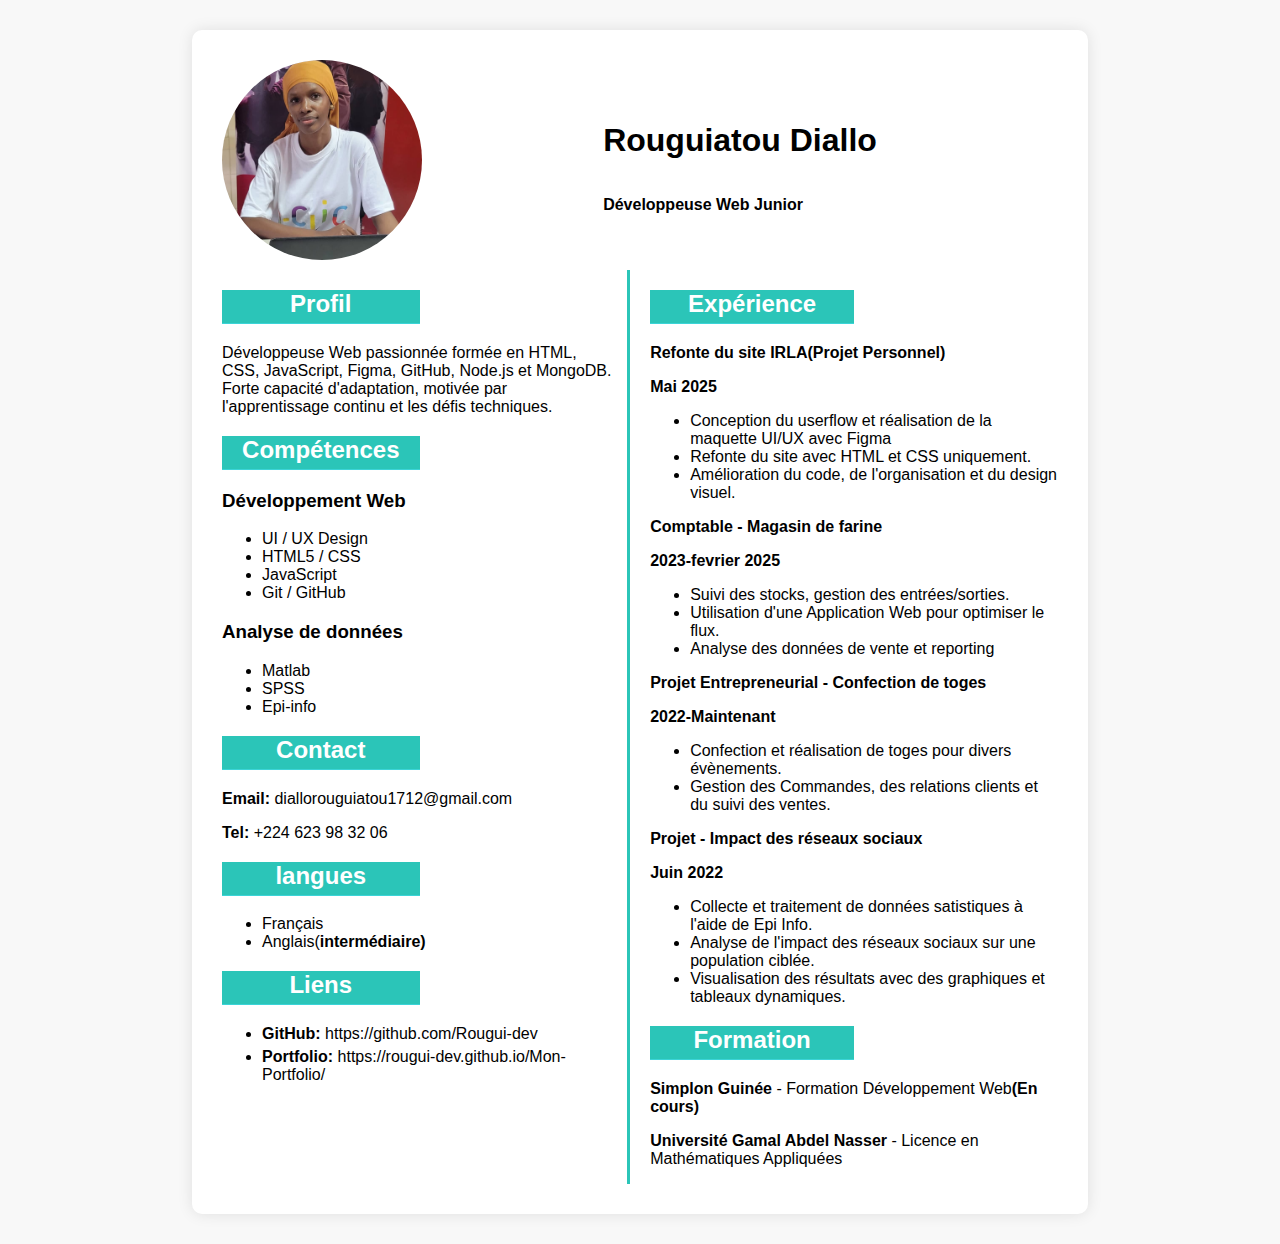
<file: index.html>
<!DOCTYPE html>
<html lang="en">

<head>
    <meta charset="UTF-8">
    <meta name="viewport" content="width=device-width, initial-scale=1.0">
    <title>Mon CV</title>
    <link rel="stylesheet" href="style.css">
    <link rel="stylesheet" href="./fontawesome-free-6.7.2-web/fontawesome-free-6.7.2-web/css/all.min.css">
</head>

<body>
    <!-- 
    <header>

        <nav class="navbar">
            <ul>
                <li><a href="#profil">profil</a></li>
                <li><a href="#competences">compétences</a></li>
                <li><a href="#contact">contact</a></li>
                <li><a href="#langue">langue</a></li>
                <li><a href="#expérience">expérience</a></li>
                <li><a href="#formation">formation</a></li>

            </ul>
        </nav>
        <label id="toggle" for="tete"><i class="fas fa-bars" style="font-size: 1.8rem;"></i></label>
    <input type="checkbox" id="tete" hidden>

    </header> -->
    <aside>
        <nav class="navbar">
            <ul>
                <li><a href="#profil">profil</a></li>
                <li><a href="#competences">compétences</a></li>
                <li><a href="#contact">contact</a></li>
                <li><a href="#langue">langue</a></li>
                <li><a href="#expérience">expérience</a></li>
                <li><a href="#formation">formation</a></li>

            </ul>
        </nav>
    </aside>


    <div class="cv-container">
        <div class="en-tete">
            <img src="profil.jpg" alt="Ma photo" width="200px" height="200px" class="photo-profil">
            <div class="nom">
                <h1>Rouguiatou Diallo</h1>
                <p> <strong>Développeuse Web Junior</strong></p>
            </div>
        </div>
        <div class="cv-content">
            <div class="col-gauche">
                <section class="profil" id="profil">
                    <h2>Profil</h2>
                    <p>Développeuse Web passionnée formée en HTML, CSS, JavaScript, Figma, GitHub, Node.js et MongoDB.
                        Forte capacité d'adaptation, motivée par l'apprentissage continu et les défis techniques.
                    </p>
                </section>

                <section class="competences" id="competences">
                    <h2>Compétences</h2>
                    <h3> Développement Web</h3>
                    <ul>
                        <li>UI / UX Design</li>
                        <li>HTML5 / CSS</li>
                        <li>JavaScript</li>
                        <li>Git / GitHub</li>
                    </ul>

                    <h3>Analyse de données</h3>
                    <ul>
                        <li>Matlab</li>
                        <li>SPSS</li>
                        <li>Epi-info</li>
                    </ul>
                </section>

                <section class="contact" id="contact">
                    <h2>Contact</h2>
                    <p style="width: 100%; font-weight: bold;">Email: <a href="diallorouguiatou1712@gmail.com"
                            class="couleur">diallorouguiatou1712@gmail.com</a></p>
                    <p style="font-weight: bold;">Tel: <a href="tel:" +224 623 98 32 06 class="couleur">+224 623 98 32
                            06</a></p>
                </section>

                <section class="langues" id="langue">
                    <h2>langues</h2>
                    <ul>
                        <li>Français</li>
                        <li>Anglais(<strong>intermédiaire)</strong></li>
                    </ul>
                </section>
                <section class="liens" id="lien">
                    <h2>Liens</h2>
                    <ul>
                        <li style="margin-bottom: 5px;"><strong>GitHub:</strong> <a href="https://github.com/Rougui-dev" class="couleur"></a>https://github.com/Rougui-dev</li>
                        <li><strong>Portfolio:</strong> <a href="https://rougui-dev.github.io/Mon-Portfolio/" class="couleur">https://rougui-dev.github.io/Mon-Portfolio/</a></li>
                    </ul>
                </section>
            </div>

            <div class="col-droite">
                <section class="expérience" id="expérience">
                    <h2>Expérience</h2>
                    <p><strong>Refonte du site IRLA(Projet Personnel)</strong></p>
                    <p><b>Mai 2025</b></p>
                    <ul>
                        <li>Conception du userflow et réalisation de la maquette UI/UX avec Figma</li>
                        <li>Refonte du site avec HTML et CSS uniquement.</li>
                        <li>Amélioration du code, de l'organisation et du design visuel.</li>
                    </ul>
                    <p><strong>Comptable - Magasin de farine</strong></p>
                    <p><b>2023-fevrier 2025</b></p>
                    <ul>
                        <li>Suivi des stocks, gestion des entrées/sorties.</li>
                        <li>Utilisation d'une Application Web pour optimiser le flux.</li>
                        <li>Analyse des données de vente et reporting</li>
                    </ul>

                    <p><strong>Projet Entrepreneurial - Confection de toges</strong></p>
                    <p><b>2022-Maintenant</b></p>
                    <ul>
                        <li>Confection et réalisation de toges pour divers évènements.</li>
                        <li>Gestion des Commandes, des relations clients et du suivi des ventes.</li>
                        <!-- <li>Organisation de la production et contrôle de la qualité.</li> -->
                    </ul>
                    <p><strong>Projet - Impact des réseaux sociaux</strong></p>
                    <p><b>Juin 2022</b></p>
                    <ul>
                        <li>Collecte et traitement de données satistiques à l'aide de Epi Info.</li>
                        <li>Analyse de l'impact des réseaux sociaux sur une population ciblée.</li>
                        <li>Visualisation des résultats avec des graphiques et tableaux dynamiques.</li>
                    </ul>
                </section>

                <section class="formation" id="formation">
                    <h2>Formation</h2>
                    <p><strong>Simplon Guinée</strong> - Formation Développement Web<b>(En cours)</b></p>
                    <p><strong>Université Gamal Abdel Nasser</strong> - Licence en Mathématiques Appliquées</p>
                </section>
            </div>
        </div>
    </div>

    </div>

    <script>
        const toggleCheck = document.getElementById('tete');
        const aside = document.querySelector('aside');

        toggleCheck.addEventListener('change', (e) => {
            if (toggleCheck.checked) {
                aside.style.right = 0;
            } else {
                aside.style.right = "-250px";
            };
        });

    </script>
</body>

</html>
</file>
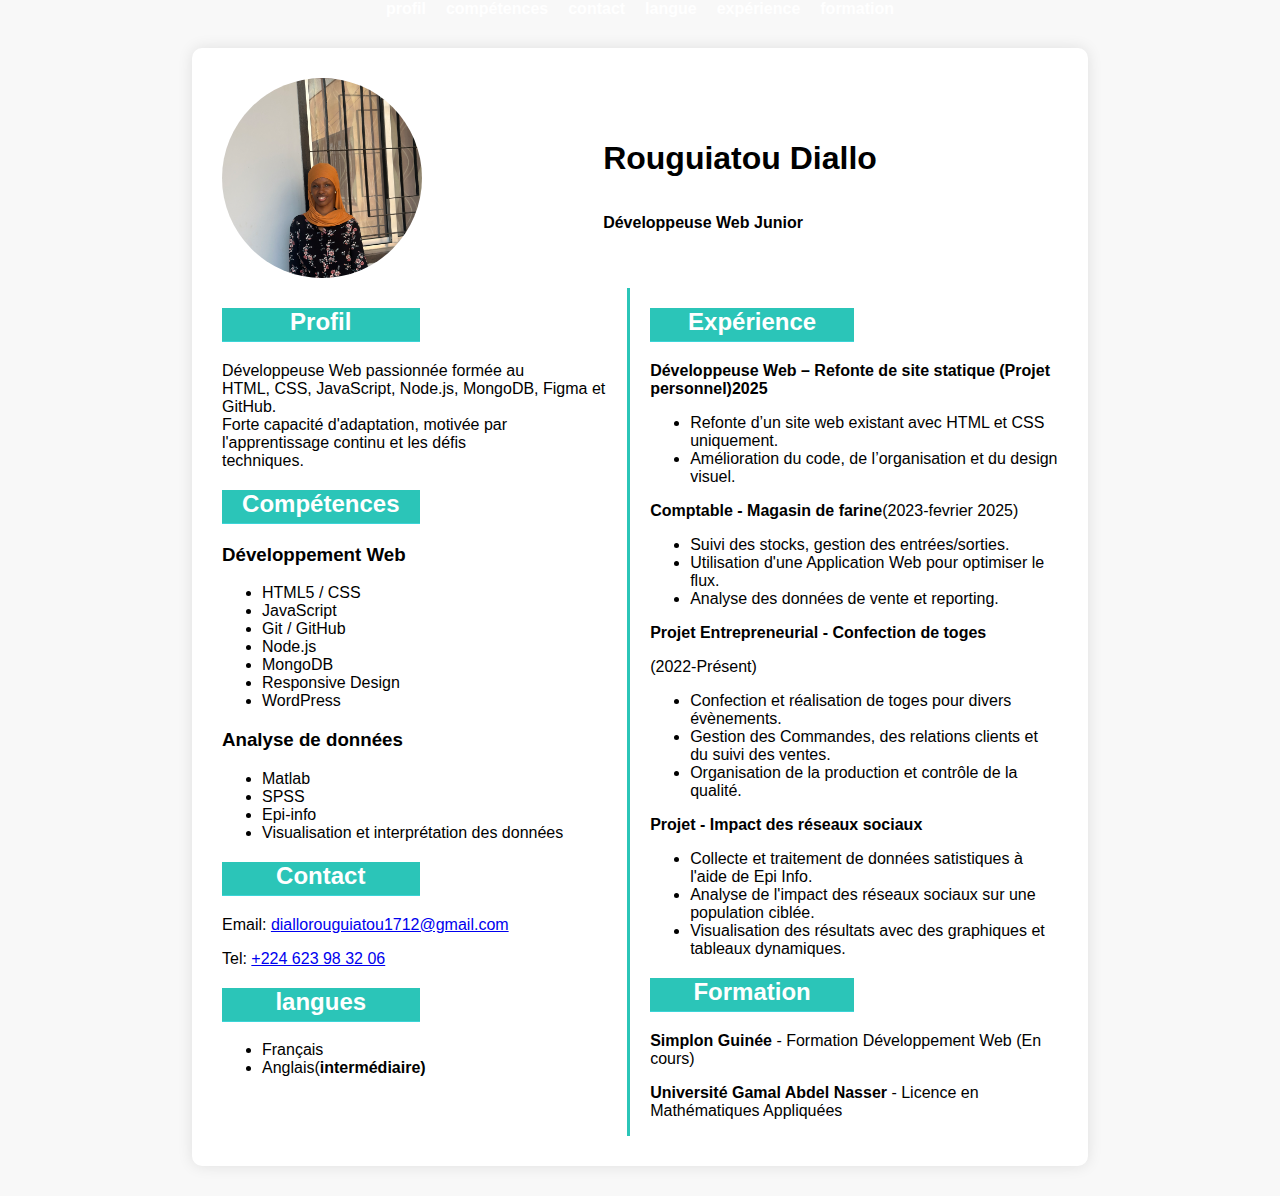
<file: index-DESKTOP-S6DI2E9.html>
<!DOCTYPE html>
<html lang="en">

<head>
    <meta charset="UTF-8">
    <meta name="viewport" content="width=device-width, initial-scale=1.0">
    <title>Mon CV</title>
    <link rel="stylesheet" href="style.css">
</head>

<body>

    <header>

        <nav class="navbar">
            <ul>
                <li><a href="#profil">profil</a></li>
                <li><a href="#competences">compétences</a></li>
                <li><a href="#contact">contact</a></li>
                <li><a href="#langue">langue</a></li>
                <li><a href="#expérience">expérience</a></li>
                <li><a href="#formation">formation</a></li>

            </ul>
        </nav>
    </header>

    <div class="cv-container">
        <div class="en-tete">
            <img src="photo01.JPG" alt="Ma photo" width="200px" height="200px" class="photo-profil">
            <div class="nom">
                <h1>Rouguiatou Diallo</h1>
                <p> <strong>Développeuse Web Junior</strong></p>
            </div>
        </div>
        <div class="cv-content">
            <div class="col-gauche">
                <section class="profil" id="profil">
                    <h2>Profil</h2>
                    <p>Développeuse Web passionnée formée au <br>HTML, CSS, JavaScript, Node.js, MongoDB, Figma et
                        GitHub.<br>
                        Forte capacité d'adaptation, motivée par l'apprentissage continu et les défis <br> techniques.
                    </p>
                </section>

                <section class="compétences" id="competences">
                    <h2>Compétences</h2>
                    <h3> Développement Web</h3>
                    <ul>
                        <li>HTML5 / CSS</li>
                        <li>JavaScript</li>
                        <li>Git / GitHub</li>
                        <li>Node.js</li>
                        <li>MongoDB</li>
                        <li>Responsive Design</li>
                        <li>WordPress</li>

                    </ul>

                    <h3>Analyse de données</h3>
                    <ul>
                        <li>Matlab</li>
                        <li>SPSS</li>
                        <li>Epi-info</li>
                        <li> Visualisation et interprétation des données</li>

                    </ul>
                </section>

                <section class="contact" id="contact">
                    <h2>Contact</h2>
                    <p>Email: <a href="diallorouguiatou1712@gmail.com">diallorouguiatou1712@gmail.com</a></p>
                    <p>Tel: <a href="tel:" +224 623 98 32 06>+224 623 98 32 06</a></p>
                </section>

                <section class="langues" id="langue">
                    <h2>langues</h2>
                    <ul>
                        <li>Français</li>
                        <li>Anglais(<strong>intermédiaire)</strong></li>
                    </ul>
                </section>
            </div>

            <div class="col-droite">
                <section class="expérience" id="expérience">
                    <h2>Expérience</h2>
                    <p><strong>Développeuse Web – Refonte de site statique (Projet personnel)2025</strong></p>
                    <ul>
                        <li>Refonte d’un site web existant avec HTML et CSS uniquement.</li>
                        <li>Amélioration du code, de l’organisation et du design visuel.</li>
                    </ul>
                    <p><strong>Comptable - Magasin de farine</strong>(2023-fevrier 2025)</p>
                    <ul>
                        <li>Suivi des stocks, gestion des entrées/sorties.</li>
                        <li>Utilisation d'une Application Web pour optimiser le flux.</li>
                        <li>Analyse des données de vente et reporting.</li>
                    </ul>

                    <p><strong>Projet Entrepreneurial - Confection de toges</strong></p>
                    <p>(2022-Présent)</p>
                    <ul>
                        <li>Confection et réalisation de toges pour divers évènements.</li>
                        <li>Gestion des Commandes, des relations clients et du suivi des ventes.</li>
                        <li>Organisation de la production et contrôle de la qualité.</li>
                    </ul>
                    <p><strong>Projet - Impact des réseaux sociaux</strong></p>
                    <ul>
                        <li>Collecte et traitement de données satistiques à l'aide de Epi Info.</li>
                        <li>Analyse de l'impact des réseaux sociaux sur une population ciblée.</li>
                        <li>Visualisation des résultats avec des graphiques et tableaux dynamiques.</li>
                    </ul>
                </section>

                <section class="formation" id="formation">
                    <h2>Formation</h2>
                    <p><strong>Simplon Guinée</strong> - Formation Développement Web (En cours)</p>
                    <p><strong>Université Gamal Abdel Nasser</strong> - Licence en Mathématiques Appliquées</p>
                </section>
            </div>
        </div>
    </div>

    </div>
</body>

</html>
</file>
<file: style.css>
* {
      box-sizing: border-box;
      
  }

  /* header {
      display: flex;
      justify-content: flex-end;
      align-items: center;
      position: sticky;
      top: 0;
      z-index: 3;
      background-color: #2bc5b8;
      padding: 10px;
      width: 100%;
  }
 */
  /* #toggle {
      padding: 3px;
      background-color: white;
      border-radius: 5px;
      display: none;
      cursor: pointer;
  }
 */

  aside {
      width: 250px;
      height: 100vh;
      background-color: rgba(97, 178, 192, 0.8);
      position: fixed;
      right: -250px;
      backdrop-filter: blur(3px);
      padding: 20px 0;
      transition: 0.3s;
      
  }

  aside nav ul li {
      padding: 5px 20px;
  }

  aside nav ul {
      display: flex;
      flex-direction: column;
  }

  aside nav ul li:hover {
      background-color: #3bd4d7;
  }

  body {
      font-family: 'Segoe UI', sans-serif;
      background-color: #f8f8f8;
      margin: 0;
      padding: 0;
  }

  .cv-container {
      width: 70%;
      margin: 30px auto;
      /* margin-top: 30px; */
      /* margin-bottom: 180px; */
      background: #fff;
      padding: 30px;
      box-shadow: 0 0 15px rgb(0, 0, 0, 0.1);
      border-radius: 10px;
  }

  section h2 {
      color: #fff;
      border-bottom: 1px solid #3bd4d7;
      padding-bottom: 5px;
      width: 50%;
      background-color: #2bc5b8;
      display: flex;
      justify-content: center;
  }

  .photo-profil {
      width: 200px;
      height: 200px;
      border-radius: 50%;
      object-fit: cover;
      margin-bottom: 10px;

  }

  .contact {
      width: 100%;
  }

  .couleur{
    text-decoration: none;
    font-weight: normal;
    color: black;
  }
  .cv-content {
      display: flex;
      gap: 20px;
  }
  .col-gauche {
    border-right: 3px solid #2bc5b8;
    padding-right: 10px;
  }

  .col-gauche,
  .col-droite {
      width: 50%;
  }

  @media screen and (max-width: 768px) {
      .cv-content {
          flex-direction: column;
      }

      .col-gauche,
      .col-droite {
          width: 100%;
      }

      .en-tete {
          flex-direction: column;
      }

      header nav {
          display: none;
      }

      #toggle {
          display: block;
      }

      .cv-container {
          width: 100%;
      }

      section h2 {
          width: 100%;
      }

      img {
          margin: 0 auto;
      }
      .col-gauche {
    border-right: none;
    padding-right: 0;
      }

  }
  @media screen and (min-width:1015px) {
    aside {
        display: none;
    }
    
  }

  .nom {
      display: flex;
      justify-content: center;
      flex-direction: column;
      margin: auto;

  }

  .navbar ul {
      list-style: none;
      padding: 0;
      margin: 0;
      display: flex;
      justify-content: center;
      gap: 20px;
  }

  .navbar a {
      color: white;
      text-decoration: none;
      font-weight: bold;
      transition: color 0.3s;
  }

  html {
      scroll-behavior: smooth;
  }

  .en-tete {
      /* border: solid red; */
      display: flex;
  }
</file>
